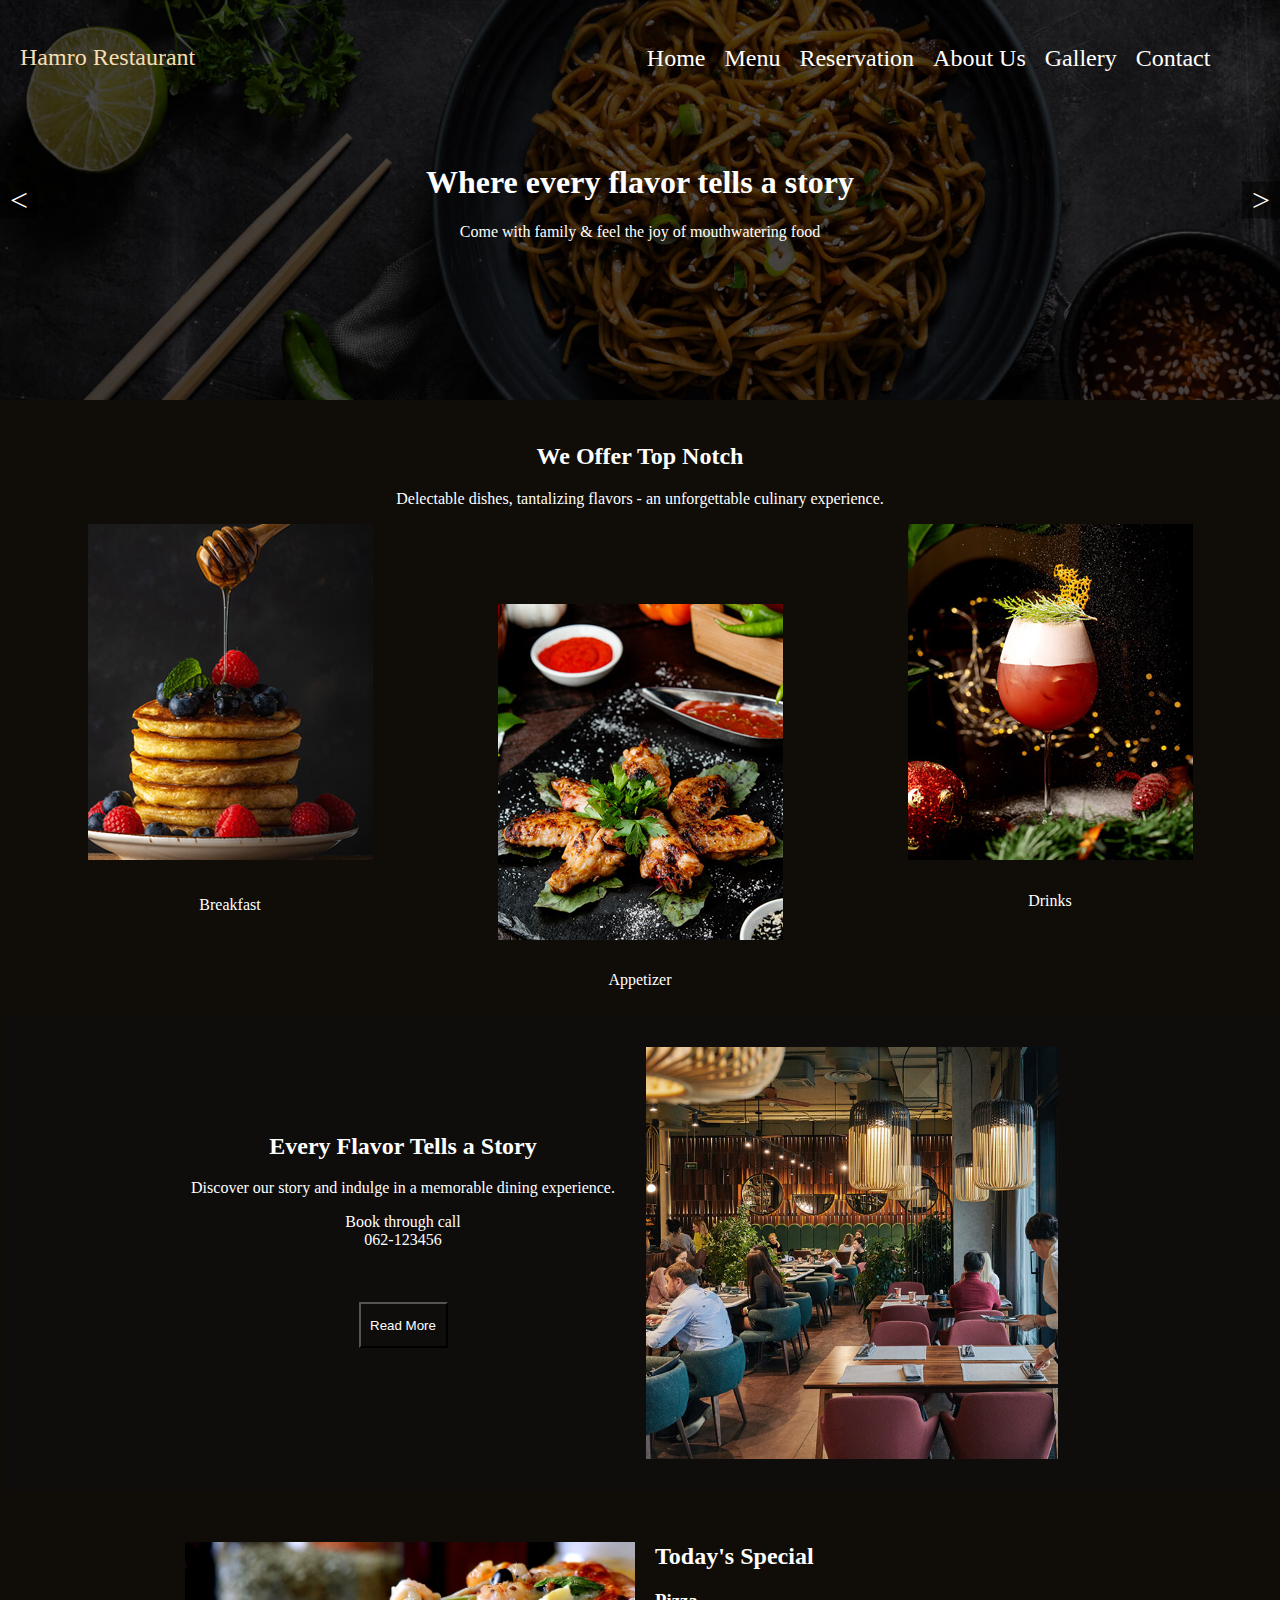
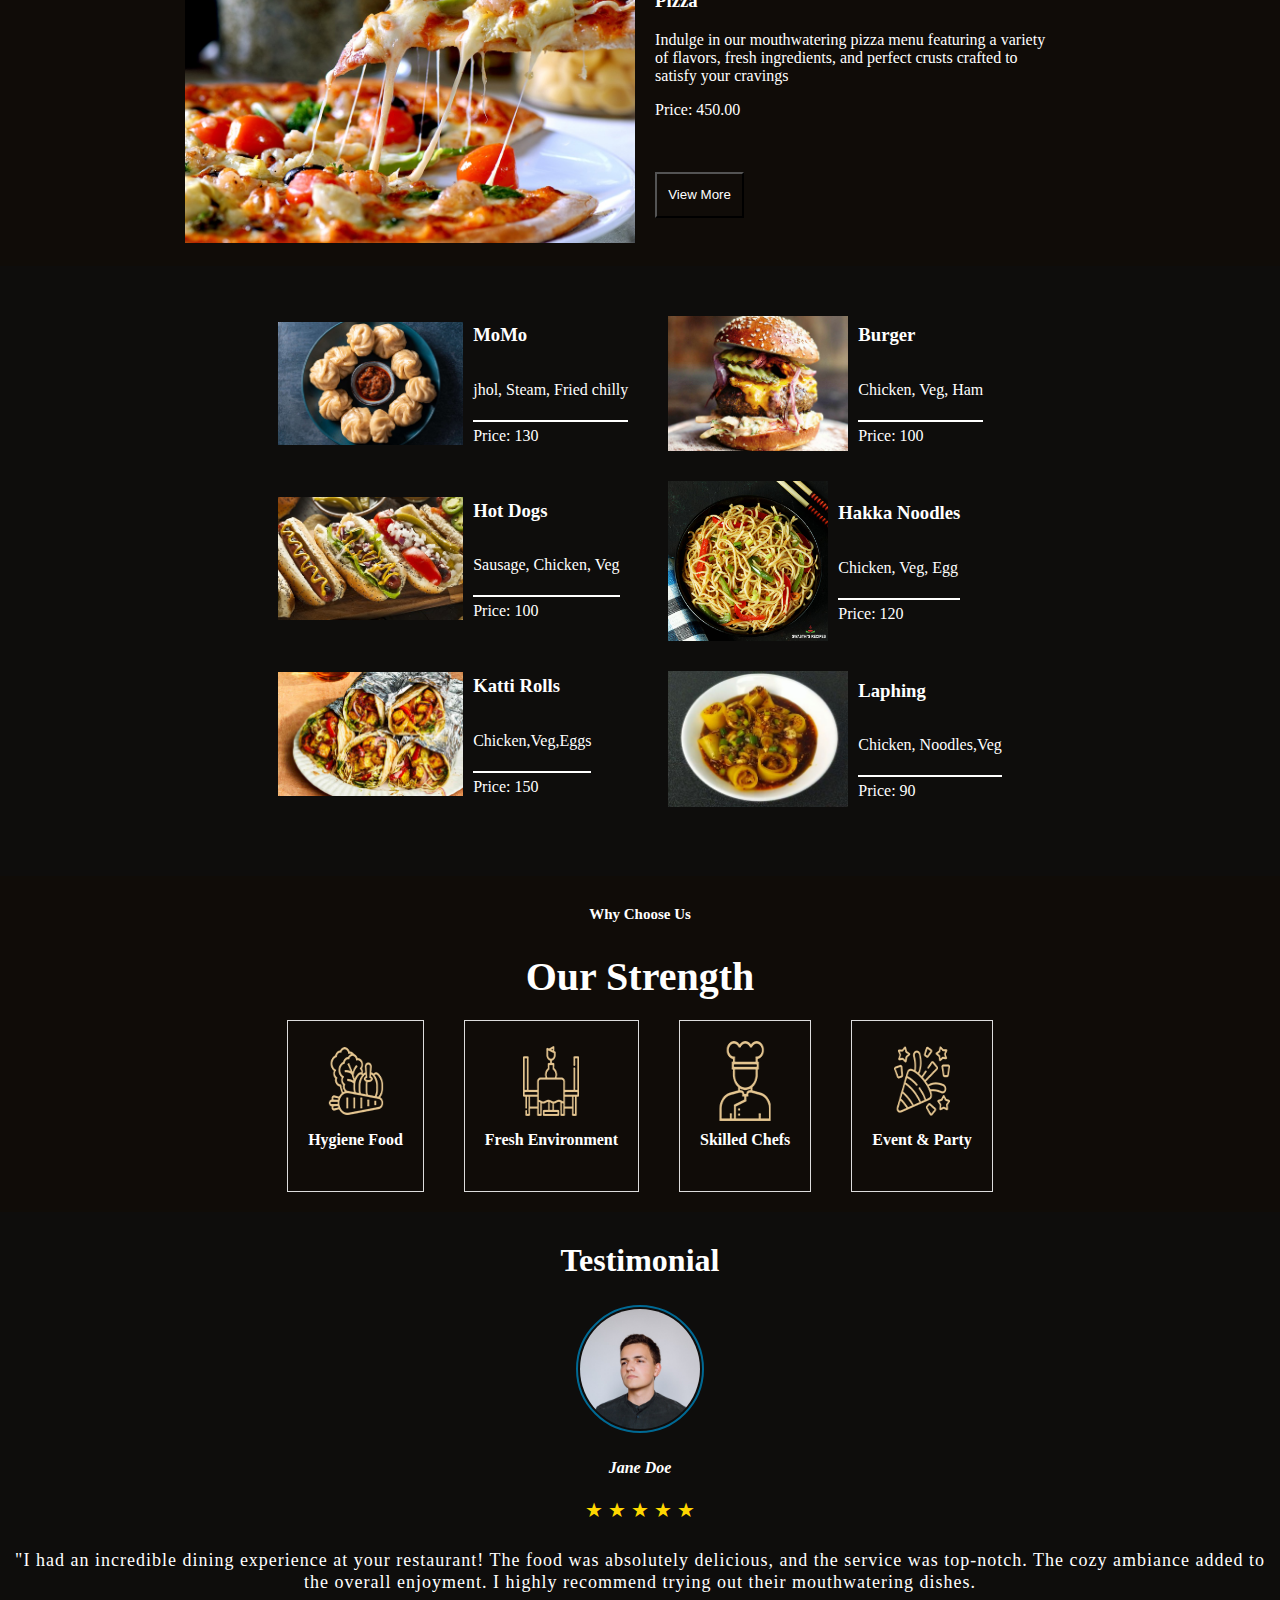
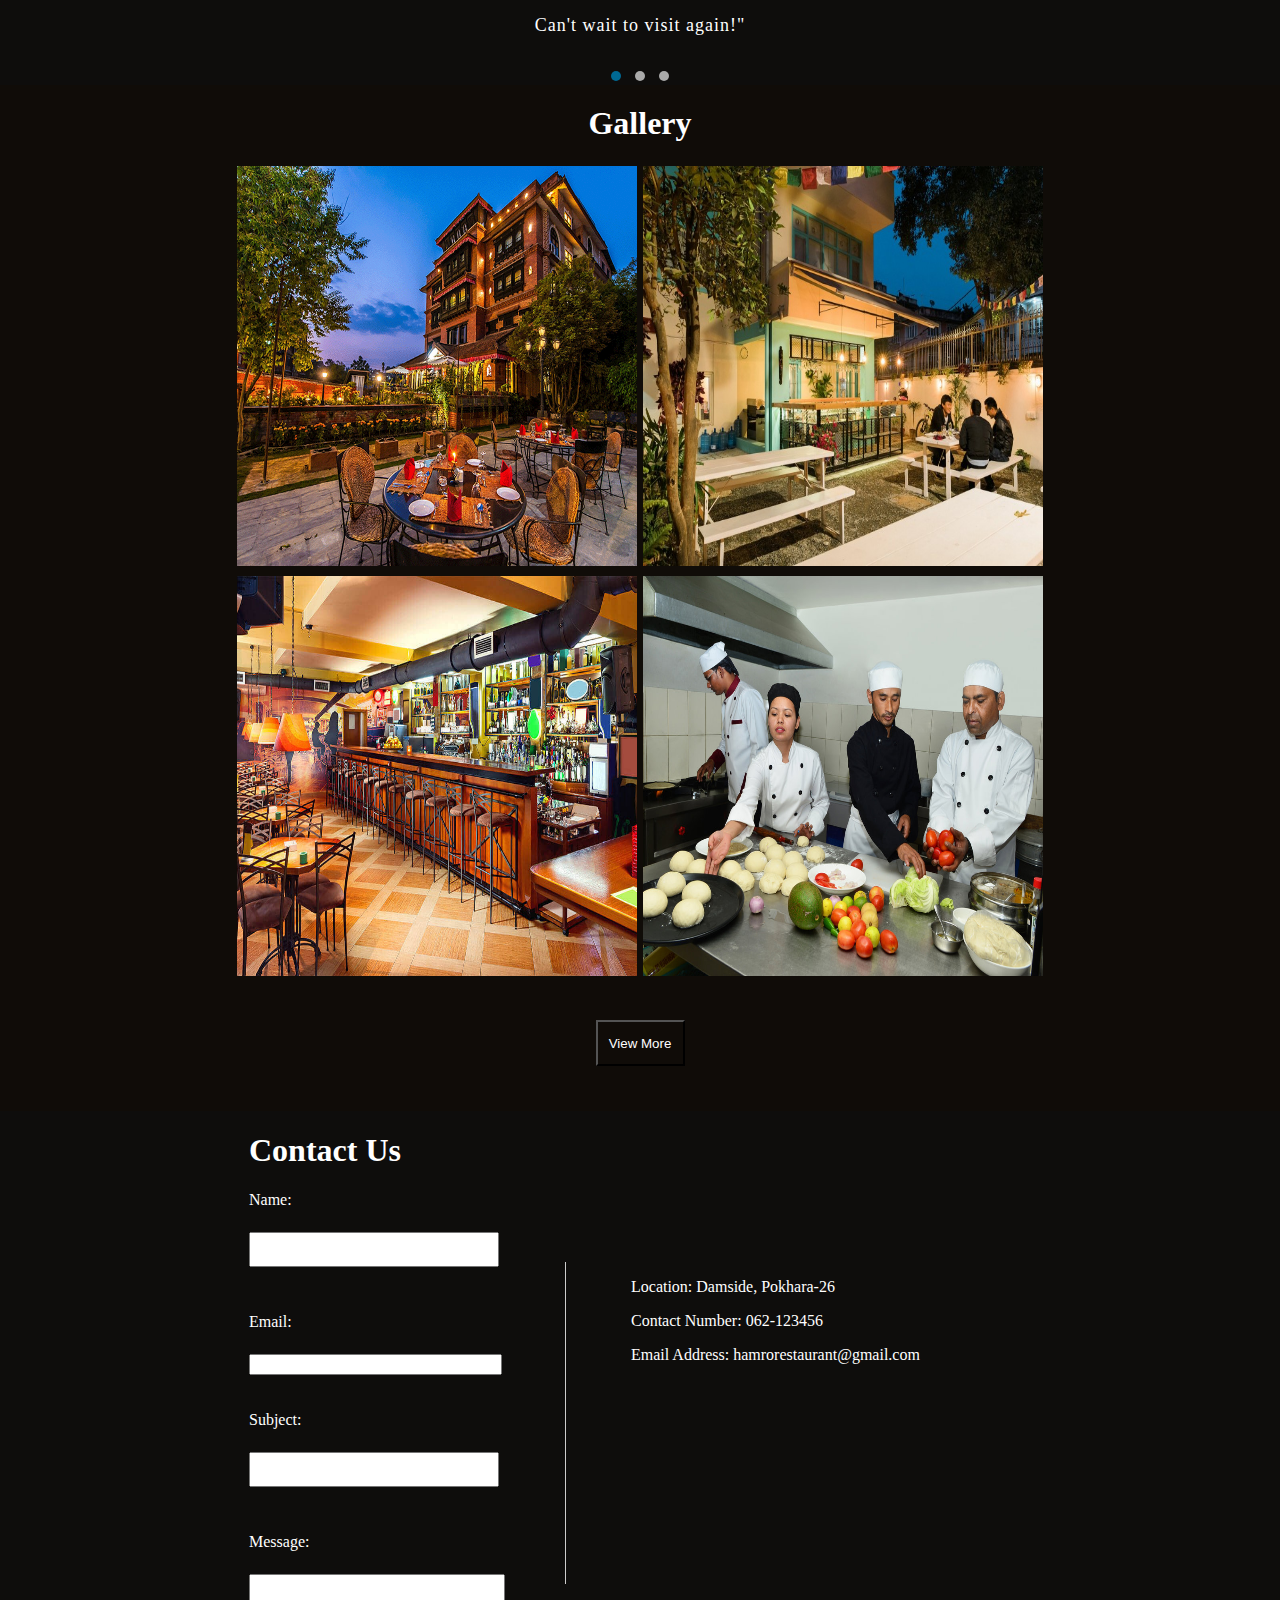
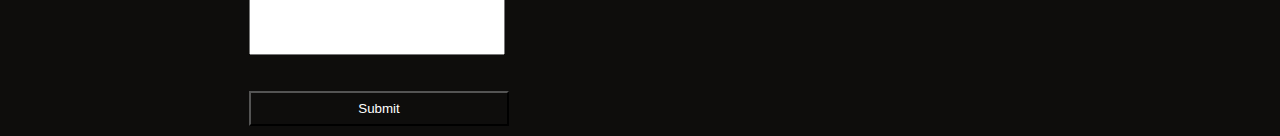
<file: index.html>
<!DOCTYPE html>
<html lang="en">

<head>
  <meta charset="UTF-8">
  <meta name="viewport" content="width=device-width, initial-scale=1.0">
  <title>Document</title>
  <script src="https://code.jquery.com/jquery-3.6.0.min.js"></script>
  <link rel="stylesheet" href="style.css">
</head>

<body>
  <div class="slideshow-container">
    <header id="menu-bar">
      <div>
        <P class="hotelname">Hamro Restaurant</P>
      </div>
      <nav>
        <ul>
          <li><a>Home</a></li>
          <li><a href="#menu-section">Menu</a></li>
          <li><a href="#" id="reservation">Reservation</a></li>
          <li><a href="#about-section">About Us</a></li>
          <li><a href="#" onclick="scrollToGallery(event)">Gallery</a></li>
          <li><a href="#contact" onclick="return scrollToContact()">Contact</a></li>
        </ul>
      </nav>
    </header>
    <div class="slide active">
      <img class="slide-image" src="photos/hero-slider-1.jpg" alt="Slide 1">
      <div class="slide-content">
        <h1>Where every flavor tells a story</h1>
        <p>Come with family & feel the joy of mouthwatering food</p>
      </div>
    </div>
    <div class="slide">
      <img class="slide-image" src="photos/hero-slider-2.jpg" alt="Slide 2">
      <div class="slide-content">
        <h1>For the love of delicious food</h1>
        <p>Come with family & feel the joy of mouthwatering food</p>
      </div>
    </div>
    <div class="slide">
      <img class="slide-image" src="photos/hero-slider-3.jpg" alt="Slide 3">
      <div class="slide-content">
        <h1>Flavors Inspired by the Seasons</h1>
        <p>Come with family & feel the joy of mouthwatering food</p>
      </div>
    </div>
    <!-- Add more slides as needed -->
    <div class="slide-navigation">
      <div class="arrow prev" onclick="prevSlide()">&lt;</div>
      <div class="arrow next" onclick="nextSlide()">&gt;</div>
    </div>
  </div>
  <section class="services">
    <span class="servchead">
      <h2>We Offer Top Notch</h2>
      <p>Delectable dishes, tantalizing flavors - an unforgettable culinary experience.</p>

    </span>

    <div class="service-items">
      <div class="service-item">
        <img class="service1" src="photos/service-1.jpg" alt="">
        <p>Breakfast</p>
      </div>
      <div class="service-item">
        <img class="service2" src="photos/service-2.jpg" alt="">
        <p class="si">Appetizer</p>
      </div>
      <div class="service-item">
        <img class="service3" src="photos/service-3.jpg" alt="">
        <p class="di">Drinks</p>
      </div>
    </div>
  </section>
  <section id="about-section" class="about">
    <div class="about-content">
      <h2 id="abouth">Every Flavor Tells a Story</h2>
      <p id="aboutp">Discover our story and indulge in a memorable dining experience.</p>
      <p id="book">Book through call<br>062-123456</p>
      <button id="btn-read-more">Read More</button>

    </div>
    <img id="banner" src="photos/about-banner.jpg" alt="">
  </section>
  <section class="special" id="menu-section">
    <div class="special-container">
      <img id="specialb" src="photos/pizza-5179939_960_720.jpg" alt="" width="500">
      <div class="todayspecial">
        <h2 id="specialh">Today's Special</h2>
        <h3 id="menut">Pizza</h3>
        <p>Indulge in our mouthwatering pizza menu featuring a variety<br> of flavors, fresh ingredients, and perfect
          crusts crafted to <br> satisfy your cravings</p>
        <p id="price">Price: 450.00</p>
        <button id="btnmenus">View More</button>
      </div>
    </div>
  </section>
  <div class="Menulist">
    <div class="column">
      <div class="menuli">
        <img src="photos/steamed-momos-1.jpg" alt="dsd" width="185px">
        <div class="content">
          <h3>MoMo</h3>
          <p>jhol, Steam, Fried chilly</p>
          <p class="price">Price: 130</p>
        </div>
      </div>
      <div class="menuli">
        <img src="photos/Hot-dogs1.jpg" alt="dsd" width="185px">
        <div class="content">
          <h3>Hot Dogs</h3>
          <p>Sausage, Chicken, Veg</p>
          <p class="price">Price: 100</p>
        </div>
      </div>
      <div class="menuli">
        <img src="photos/kattiroll.jpg" alt="dsd" width="185px">
        <div class="content">
          <h3>Katti Rolls</h3>
          <p>Chicken,Veg,Eggs</p>
          <p class="price">Price: 150</p>
        </div>
      </div>
    </div>
    <div class="column">
      <div class="menuli">
        <img src="photos/burger.jpg" alt="dsd" width="180px">
        <div class="content">
          <h3>Burger</h3>
          <p>Chicken, Veg, Ham</p>
          <p class="price">Price: 100</p>
        </div>
      </div>
      <div class="menuli">
        <img src="photos/hakka-noodles-recipe.jpg" alt="dsd" width="160px">
        <div class="content">
          <h3>Hakka Noodles</h3>
          <p>Chicken, Veg, Egg</p>
          <p class="price">Price: 120</p>
        </div>
      </div>
      <div class="menuli">
        <img src="photos/laphing.jpg" alt="dsd" width="180px">
        <div class="content">
          <h3>Laphing </h3>
          <p>Chicken, Noodles,Veg</p>
          <p class="price">Price: 90</p>
        </div>
      </div>
    </div>
  </div>
  <div class="ourstrength">
    <p class="why-choose">Why Choose Us</p>
    <h1 class="our-strength-heading">Our Strength</h1>
    <div class="section-container">
      <section class="strength-section hygeinefood" onmouseover="rotateIcon(this)" onmouseout="stopRotation(this)">
        <img class="strength-icon" src="photos/features-icon-1.png" alt="Icon">
        <h4 class="strength-title">Hygiene Food</h4>
        <!-- <p class="strength-description">Lorem ipsum dolor sit amet.</p> -->
      </section>
      <section class="strength-section freshenvirnoment" onmouseover="rotateIcon(this)" onmouseout="stopRotation(this)">
        <img class="strength-icon" src="photos/features-icon-2.png" alt="Icon">
        <h4 class="strength-title">Fresh Environment</h4>
        <!-- <p class="strength-description">Lorem ipsum dolor sit amet.</p> -->
      </section>
      <section class="strength-section skilledchef" onmouseover="rotateIcon(this)" onmouseout="stopRotation(this)">
        <img class="strength-icon" src="photos/features-icon-3.png" alt="Icon">
        <h4 class="strength-title">Skilled Chefs</h4>
        <!-- <p class="strength-description">Lorem ipsum dolor sit amet.</p> -->
      </section>
      <section class="strength-section event-party" onmouseover="rotateIcon(this)" onmouseout="stopRotation(this)">
        <img class="strength-icon" src="photos/features-icon-4.png" alt="Icon">
        <h4 class="strength-title">Event & Party</h4>
        <!-- <p class="strength-description">Lorem ipsum dolor sit amet.</p> -->
      </section>
    </div>
  </div>

  <div class="testimonial-container">
    <h1 class="testh1">Testimonial</h1>
    <div class="testimonial-item active">
      <img src="Gallery/image-1.jpg" alt="Model 1">
      <h4>Jane Doe</h4>
      <div class="stars">
        <span class="star">&#9733;</span>
        <span class="star">&#9733;</span>
        <span class="star">&#9733;</span>
        <span class="star">&#9733;</span>
        <span class="star">&#9733;</span>
      </div>

      <p>"I had an incredible dining experience at your restaurant! The food was absolutely delicious, and the service
        was top-notch. The cozy ambiance added to the overall enjoyment. I highly recommend trying out their
        mouthwatering dishes.<br><br>Can't wait to visit again!"</p>
    </div>

    <div class="testimonial-item">
      <img src="Gallery/image-2.jpg" alt="Model 2">
      <h4>John Smith</h4>
      <div class="stars">
        <span class="star">&#9733;</span>
        <span class="star">&#9733;</span>
        <span class="star">&#9733;</span>
        <span class="star">&#9733;</span>
        <span class="star">&#9734;</span>
      </div>
      <p>"I celebrated a special occasion at your restaurant, and it was the perfect choice. The elegant atmosphere,
        attentive staff, and exquisite cuisine made the evening truly remarkable. The attention to detail in every dish
        was remarkable, and the flavors were simply outstanding.<br><br>Thank you for creating such a delightful dining
        experience!"</p>
    </div>

    <div class="testimonial-item">
      <img src="Gallery/image-3.jpg" alt="Model 3">
      <h4>Lisa Johnson</h4>
      <div class="stars">
        <span class="star">&#9733;</span>
        <span class="star">&#9733;</span>
        <span class="star">&#9733;</span>
        <span class="star">&#9734;</span>
        <span class="star">&#9734;</span>
      </div>
      <p>"What a hidden gem! Your restaurant exceeded my expectations. The menu selection was fantastic, offering a wide
        variety of flavors. The staff was friendly, accommodating, and provided excellent recommendations.<br><br>Each
        dish was beautifully presented and bursting with flavors. It was a truly memorable culinary experience!"</p>
    </div>

    <!-- Add more testimonial items as needed -->

    <div class="testimonial-indicators">
      <div class="indicator active" onclick="switchTest(0)"></div>
      <div class="indicator" onclick="switchTest(1)"></div>
      <div class="indicator" onclick="switchTest(2)"></div>
      <!-- Add more indicators as needed -->
    </div>
  </div>
  <div id="modal-overlay" class="modal-overlay">
    <div class="modal-content">
      <span class="close-btn" onclick="closeModal()">&times;</span>
      <div class="col-md-6">
        <h2 class="section-title">About Hamro Restaurant</h2>
        <p class="section-description">Welcome to Hamro Restaurant, where culinary delights meet extraordinary
          experiences. We are a modern and vibrant restaurant dedicated to serving you the finest cuisine in an
          exceptional setting.</p>
        <p class="section-description">At Hamro Restaurant, we believe that dining is not just about satisfying your
          hunger; it's about creating unforgettable memories. Our team of talented chefs, dedicated staff, and warm
          hospitality will ensure that every visit is a remarkable culinary journey.</p>
        <p class="section-description">With a passion for innovation and a commitment to using only the freshest,
          locally sourced ingredients, our menu is crafted to tantalize your taste buds. From delectable appetizers to
          mouthwatering main courses and indulgent desserts, every dish is a masterpiece.</p>
        <div class="col-md-6">
          
        </div>
      </div>
    </div>
  </div>



  <div id="myModal" class="modal">
    <div class="modal-header">
      <span class="close">&times;</span>
    </div>
    <div class="modal-bod">
      <div class="menu-container">
        <h2 class="menubar">Menu</h2>
        <div class="menu-item">
          <h2 class="titlehd">APPETIZER</h2>
          <ul class="appetizer">
            <span class="firstone">
              <li>CHICKEN MOMO WITH TOMATO PICKEL - RS. 764</li>
              <li>VEGETABLE MOMO - RS. 690</li>
              <li>CHICKEN SPRING ROLLS - RS. 914</li>
              <li>VEGETABLE SPRING ROLLS - RS. 851</li>
              <li>FISH FINGER WITH TARTER SAUCE - RS. 926</li>
              <li>VEGETABLE PAKODA - RS. 690</li>
            </span>
            <span class="firstsecond">
              <li>PANEER PAKODA - RS. 851</li>
              <li>CHICKEN TIKKA - RS. 926</li>
              <li>CHICKEN CHILLI - RS. 963</li>
              <li>CHILLI PANEER - RS. 851</li>
              <li>FRENCH FRIES - RS. 578</li>
              <li>MASALA PEANUT - RS. 435</li>
            </span>
          </ul>
          <h2 class="titlehd">SOUPS</h2>
          <ul class="appetizer">
            <span class="firstone">
              <li>CREAM OF MUSHROOM SOUP - RS. 615</li>
              <li>CHICKEN NOODLE SOUP - RS. 615</li>
            </span>
            <span class="firstsecond">
              <li>HOT & SOUR SOUP - RS. 615</li>
              <li>MANCHOW SOUP - RS. 615</li>
            </span>
          </ul>
          <h2 class="titlehd">SALADS</h2>
          <ul class="one">
            <li>ORGANIC GARDEN GREEN SALAD - RS. 690</li>
            <li>CAESAR SALAD WITH CHICKEN OR BACON - RS. 802</li>
            <li>MIX GREEN SALAD - RS. 690</li>
          </ul>
          <h2 class="titlehd">NEPALI CUISINE</h2>
          <ul class="two">
            <li>NEPALI THALI SET (VEG/CHICKEN/MUTTON) - RS. 1181</li>
          </ul>
          <h2 class="titlehd">CONTINENTAL CUISINE</h2>
          <ul class="appetizer">
            <span class="firstone">
              <li>PAN FRIED FISH - RS. 1013</li>
              <li>GRILLED LEMON HERB PORK <br> CHOP WITH GARLIC POTATO - RS. 1181</li>
              <li>HERB MARINATED GRILLED <br>CHICKEN - RS. 1013</li>
              <li>PEPPER STEAK - RS. 1150</li>
              <li>PASTA OF YOUR CHOICE - RS. 910</li>
              <li>FISH N CHIPS - RS. 1013</li>
            </span>
            <span class="firstsecond">
              <li>PIZZA OF YOUR CHOICE - RS. 914</li>
              <li>SHANKER CLUB SANDWICH - RS. 963</li>
              <li>CHICKEN BURGER - RS. 914</li>
              <li>QUESADILLA VEG/CHICKEN - RS. 914</li>
              <li>ROAST CHICKEN SANDWICH - RS. 914</li>
              <li>CHEESE AND TOMATO SANDWICH - RS. 851</li>
            </span>
          </ul>
          <h2 class="titlehd">INDIAN CUISINE</h2>
          <ul class="appetizer">
            <span class="firstone">
              <li>CHICKEN BIRYANI WITH CUCUMBER RAITA - RS. 1075</li>
              <li>CHICKEN BUTTER MASALA - RS. 1013</li>
              <li>MUTTON CURRY - RS. 1175</li>
              <li>CHICKEN CURRY - RS. 1013</li>
              <li>ALOO GOBI ADRAKI - RS. 740</li>
              <li>PALAK PANEER - RS. 851</li>
            </span>
            <span class="firstsecond">
              <li>MATER PANEER - RS. 851</li>
              <li>MIX VEGETABLE CURRY - RS. 740</li>
              <li>YELLOW DAL TADKA - RS. 615</li>
              <li>DAL BUKHARA - RS. 615</li>
              <li>NAAN OR ROTI - RS. 317</li>
              <li>STEAM RICE - RS. 317</li>
            </span>
          </ul>
          <h2 class="titlehd">CHINESE CUISINE</h2>
          <ul class="appetizer">
            <span class="firstone">
              <li>VEGETABLE/CHICKEN FRIED RICE - RS. 914</li>
              <li>CHILLY GARLIC NOODLE - RS. 914</li>
              <li>GOBI MANCHURIAN DRY - RS. 851</li>
              <li>VEGETABLE HOT GARLIC SAUCE - RS. 851</li>
            </span>
            <span class="firstsecond">
              <li>FISH WITH RED CURRY SAUCE - RS. 1013</li>
              <li>KUNG PAO CHICKEN - RS. 1013</li>
              <li>ROAST DUCK (CANTONESE STYLE) - RS. 1210</li>
              <li>MAPU TOFU - RS. 850</li>
            </span>
          </ul>
          <h2 class="titlehd">DESSERTS</h2>
          <ul class="appetizer">
            <span class="firstone">
              <li>FRESH CUT FRUIT PLATTER - RS. 590</li>
              <li>ICE CREAM - RS. 590</li>
              <li>CAKE OF THE DAY - RS. 590</li>
            </span>
            <span class="firstsecond">
              <li>WALNUT BROWNIES - RS. 764</li>
              <li>BAKED YOGHURT - RS. 590</li>
              <li>CRÈME BRULEE - RS. 615</li>
            </span>
          </ul>
        </div>
      </div>
    </div>
  </div>
  </div>
  <div  id="gallery-section" class="gallery">
    <h1 class="galleryheader">Gallery</h1>
    <div class="gallery-row">
      <section class="gallery1">
        <img class="photos1" src="Gallery/Hotel-Heritage-Bhaktapur-courtyard.png" alt="">
      </section>
      <section class="gallery2">
        <img class="photos2" src="Gallery/1660040242.sidetrackimagehostel.jpg" alt="">
      </section>
    </div>
    <div class="gallery-row">
      <section class="gallery3">
        <img class="photos3" src="Gallery/Bar-Inventory_Main.jpg" alt="">
      </section>
      <section class="gallery4">
        <img class="photos4" src="Gallery/Cover+image2.jpg" alt="">
      </section>
    </div>
    <input type="button" class="gallerybtn" value="View More">
  </div>

  <div id="myModal2" class="modal12">
    <div class="modal-conten">
      <span id="closes" class="close">&times;</span> <!-- Close button -->
      <div class="gallersec2">

        <h1 class="galleryheader2">Gallery</h1>
        <div class="gallery-rw2">
          <section class="gallery17">
            <img class="photos17" src="Gallery/gallery 1.jpg" alt="">
          </section>
          <section class="gallery18">
            <img class="photos18" src="Gallery/gallery 2.jpg" alt="">
          </section>
        </div>
        <div class="gallery-rw2">
          <section class="gallery19">
            <img class="photos19" src="Gallery/gallery4.jpg" alt="">
          </section>
          <section class="gallery20">
            <img class="photos20" src="Gallery/gallery5.jpg" alt="">
          </section>
        </div>
        <div class="gallery-rw2">
          <section class="gallery21">
            <img class="photos21" src="Gallery/gallery6.jpg" alt="">
          </section>
          <section class="gallery22">
            <img class="photos22" src="photos/pizza-5179939_960_720.jpg" alt="">
          </section>
        </div>
        <div class="gallery-rw2">
          <section class="gallery23">
            <img class="photos23" src="Gallery/image-2.jpg" alt="">
          </section>
          <section class="gallery24">
            <img class="photos24" src="Gallery/image-3.jpg" alt="">
          </section>
        </div>
        <div class="gallery-rw2">
          <section class="gallery25">
            <img class="photos25" src="Gallery/images.jpg" alt="">
          </section>
          <section class="gallery26">
            <img class="photos26" src="Gallery/images.jpg" alt="">
          </section>
        </div>
        <div class="gallery-rw2">
          <section class="gallery27">
            <img class="photos27" src="Gallery/Hotel-Heritage-Bhaktapur-courtyard.png" alt="">
          </section>
          <section class="gallery28">
            <img class="photos28" src="photos/burger.jpg" alt="">
          </section>
        </div>
      </div>
    </div>
  </div>

  <div id="contact" class="form-container">
    <div class="contact-container">
      <div class="contactform">
        <h1 class="xh">Contact Us</h1>
        <form class="formcu" onsubmit="return showPrompt()">
          <label for="name">Name:</label><br>
          <input type="text" id="name" name="name" onkeypress="return blockNumericInput(event)" style="width: 250px;"
            required><br><br>
          <label for="email">Email:</label><br>
          <input type="email" id="email" name="email" style="width: 245px;" required><br><br>
          <label for="subject">Subject:</label><br>
          <input type="text" id="subject" name="subject" onkeypress="return blockNumericInput(event)"
            style="width: 250px;" required><br><br>
          <label for="message">Message:</label><br>
          <textarea id="message" name="message" rows="5" cols="30" style="width: 250px;" required></textarea><br><br>
          <input class="btnsubmit" type="submit" value="Submit" style="width: 260px;">
        </form>
      </div>
      <div class="contact-info">
        <p>Location: Damside, Pokhara-26</p>
        <p>Contact Number: 062-123456</p>
        <p>Email Address: hamrorestaurant@gmail.com</p>
        <iframe src="https://www.google.com/maps/embed?pb=!1m17!1m12!1m3!1d7032.114459592055!2d83.95830202346953!3d28.20557377878067!2m3!1f0!2f0!3f0!3m2!1i1024!2i768!4f13.1!3m2!1m1!2zMjjCsDEyJzIxLjgiTiA4M8KwNTcnNDAuNCJF!5e0!3m2!1sen!2snp!4v1689471481144!5m2!1sen!2snp" width="600" height="450" style="border:0;" allowfullscreen="" loading="lazy" referrerpolicy="no-referrer-when-downgrade"></iframe>
      </div>
    </div>
  </div>

  <div id="reservationModal" class="modal">
    <div class="modal-content">
      <span class="closen">&times;</span>
      <h2>Reservation Form</h2>
      <form id="reservationForm">
        <label for="name">Name:</label>
        <input type="text" id="name" required>
        <label for="phoneNumber">Phone Number:</label>
        <input type="tel" id="phoneNumber" required>
        <label for="reservationDate">Reservation Date:</label>
        <input type="date" id="reservationDate" required>
        <label for="reservationTime">Reservation Time:</label>
        <input type="time" id="reservationTime" required>
        <button type="submit">Submit</button>
      </form>
    </div>
  </div>

  <script src="script.js"></script>
</body>

</html>
</file>
<file: style.css>
body {
  margin: 0;
}

/* Header */
header {
  display: flex;
  justify-content: space-between;
  align-items: center;
  padding: 20px;
  background-color: #f8f8f8;
}
#btnmenus{
  height: 46px;
width: 89px;
background-color: transparent;
color: white;
margin-top: 37px;
margin-bottom: 45px;
}
#menu-bar{
  

}
a:hover{
  color: red;
  
}

a {
  color: white;
  font-size: 24px;
  text-decoration: none;
}

nav ul {
  list-style-type: none;
  margin: 0;
  padding: 0;
}

nav ul li {
  display: inline;
  margin-left: 15px;
}

/* Slide */
.slideshow-container {
  position: relative;
  width: 100%;
  height: 400px;
  overflow: hidden;
}


.slideshow-container header {
  position: absolute;
  top: 0;
  left: 0;
  width: 93%;
  padding: 20px;
  color: white;
  display: flex;
  justify-content: space-between;
  align-items: center;
  z-index: 2;
  background-color: transparent; /* Adjust the background color and transparency as needed */
}

.slideshow-container header img {
  height: 40px; /* Adjust the height of the logo as needed */
}

.slide {
  position: absolute;
  top: 0;
  left: 0;
  width: 100%;
  height: 100%;
  opacity: 0;
  transition: opacity 1s ease-in-out;
}

.slide.active {
  opacity: 1;
}

.slide-image {
  width: 100%;
  height: 100%;
  object-fit: cover;
}

.slide-content {
  position: absolute;
  top: 50%;
  left: 50%;
  transform: translate(-50%, -50%);
  text-align: center;
  color: #fff;
}

/* Slide Navigation */
.slide-navigation {
  position: absolute;
  top: 50%;
  transform: translateY(-50%);
  display: flex;
  justify-content: space-between;
  width: 100%;
  z-index: 1;
}

.slide-navigation .arrow {
  font-size: 32px;
  color: #fff;
  cursor: pointer;
  padding: 0 10px;
  background-color: rgba(0, 0, 0, 0.5);
  transition: background-color 0.3s ease;
}

.slide-navigation .arrow:hover {
  background-color: rgba(0, 0, 0, 0.8);
}

.services{
   background-color:rgb(16, 12, 8);
   height:  570px;
}
.shape2{
    float: right;
    background-color: black;
}
p{
    color: white;
}
h2{
   
    color: white;
}
.services {
    background-color:  rgb(16, 12, 8); /* Set desired background color */
    text-align: center;
    padding: 20px;
  }
  .heading {
    margin-bottom: 20px;
  }
  .service-items {
    display: flex;
    justify-content: center;
    gap: 125px;
  }
  
  .service-item {
    display: flex;
    flex-direction: column;
    align-items: center;
  }
 .si{
  padding-top: 15px;
 }
 .di{
  padding-top: 16px;
 }
  .service1 {
    grid-column: 1;
    margin-bottom: 20px; /* Adjust the margin as needed */
    width: 285;
    height: 336;
  }
  
  .service2 {
    padding-top: 80px;
    grid-column: 2;
    width: 285;
    height: 336;
  }
  
  .service3 {
    grid-column: 3;
    width: 285;
    height: 336;
  }
  .viewmenu{
    width: fit-content ;
    background-color: transparent;
    color: white;

  }
  .center-button {
    margin-top: 20px;
  }
  .about {
    display: flex;
    align-items: center;
    justify-content: center;
    background-color: hsla(30, 8%, 5%, 1);
  }
  
  .about-content {
    display: flex;
    flex-direction: column;
    align-items: center;
    text-align: center;

  }
  
  #aboutp, #book {
    margin-top: 0px;
  }
  
  #btnreadmore {
    width: fit-content ;
    background-color: transparent;
    color: white;
    margin-top: 20px;
  }
  
  #banner {
    width: 412px;
    height: auto;

    margin: 31px;
  }
 
  .special {
    display: flex;
    align-items: center;
    background-color: rgb(16, 12, 8);
  }
  
  .special-container {
    display: flex;
    align-items: center;
    justify-content: center;
    background-color: rgb(16, 12, 8);
    padding-left: 182px;
    margin-top: 30px;
  }
  
  #specialb {
    max-width: calc(50% - 10px);
    object-fit: cover;
  }
  
  .todayspecial {
    flex: 1;
    text-align: left;
    padding-left: 20px;
    margin-right: 10px;
  }
  .Menulist {
    display: flex;
    justify-content: center;
    background-color: hsla(30, 8%, 5%, 1);
    color: white;
    padding: 40px;
  }
  
  .column {
    display: flex;
    flex-direction: column;
    margin: 0 20px;
  }
  
  .menuli {
    display: flex;
    align-items: center;
    margin-bottom: 20px;
  }
  
  .menuli img {
    margin-right: 10px;
  }
  
  .content {
    display: flex;
    flex-direction: column;
  }
  
  .price {
    margin-top: 5px;
    border-top: 2px solid white;
    padding-top: 5px;
  }
  
  
  #menut {
    color: white;
  }

  
  
  #message {
    width: 250px;
    resize: none;
  }
  
  input[type="text"],
  input[type="email"],
  textarea {
    width: 250px;
    
  }
  
  .btnsubmit {
    background-color: transparent;
    color: white;
    width: 260px;
    height: 35px;
  }
  
  .form-container {
    display: flex;
    justify-content: center;
    align-items: center;
    background-color:  hsl(30, 7.7%, 5.1%);;
  }
  
  .contact-container {
    display: flex;
    align-items: center;
  }
  
  
  .contactform {
    color: white;
    margin-right: 56px;
    margin-bottom: 10px;
  }
  
  .contact-info {
    border-left: 1px solid #ccc;
    padding-left: 65px;
  }
  
  
  
  .modal {
    display: none;
    position: fixed;
    z-index: 1;
    left: 0;
    top: 0;
    width: 100%;
    height: 100%;
    overflow: auto;
    background-color: rgba(0, 0, 0, 0.4);
  }
  
  .modal-content {
    background-color: rgb(16, 12, 8) ;
    margin: 10% auto;
    padding: 20px;
    border: 1px solid #888;
    width: 36%;
    color: white;
  }
  
  .closen {
    color: #aaa;
    float: right;
    font-size: 28px;
    font-weight: bold;
    cursor: pointer;
   
  }
  
  .close:hover,
  .close:focus {
    color: black;
    text-decoration: none;
    cursor: pointer;
  }
  
  form {
    display: flex;
    flex-direction: column;
  }
  
  form label {
    display: flex;
    flex-direction: row;
    align-items: center;
    margin-bottom: 5px;
    color:white;
  }
  
  form label span {
    margin-right: 10px;
  }
  
  form input[type="text"],
  form input[type="tel"],
  form input[type="date"],
  form input[type="time"] {
    flex: 1;
    padding: 8px;
    margin-bottom: 10px;
    box-sizing: border-box;
    width: 80%; /* Adjust the width as desired */
  }
  
  form button[type="submit"] {
    background-color: transparent;
    color: white;
    border: solid;
    cursor: pointer;
    width:  323px;;
    height: 37px;
  }
  
  #reservation-form {
    display: none;
  }

  .testimonial-container {
    width: 100%;
    margin: 0 auto;
    text-align: center;
  }
  
  .testimonial-item {
    display: none;
  }
  
  .testimonial-item.active {
    display: block;
  }
  
  .testimonial-item img {
    width: 120px;
    height: 120px;
    border-radius: 50%;
    object-fit: cover;
    margin-bottom: 5px;
    outline: 2px solid #006994;
    outline-offset: 2px;
  }
  
  
  .testimonial-item h3 {
    font-size: 30px;
    font-style: italic;
    padding: 7px;
    color: white;
  }
  
  .testimonial-item h4 {
    font-style: italic;
    color: white;
  }
  
  .testimonial-item p {
    font-size: 18px;
    letter-spacing: 1px;
    line-height: 1.2;
    padding: 10px;
  }
  
  .testimonial-indicators {
    margin-top: 20px;
  }
  
  .indicator {
    width: 10px;
    height: 10px;
    margin: 0 5px;
    background-color: #aaa;
    border-radius: 50%;
    display: inline-block;
    cursor: pointer;
  }
  .testimonial-item .stars {
    display: flex;
    justify-content: center;
    margin-bottom: 10px;
  }
  
  .testimonial-item .star {
    font-size: 20px;
    color: gold;
  }
  
  .testimonial-item .star:not(:last-child) {
    margin-right: 5px;
  }
  .testimonial-container {
    background-color: hsla(30, 8%, 5%, 1) /* Replace with your desired color */
  }
  
  
  .indicator.active {
    background-color: #006994;
  }
  .testh1{
    margin: 0px;
    padding: 30px;
    color: white;
  }
  .ourstrength {
    text-align: center;
    background-color: rgb(16, 12, 8);
  }
  
  .why-choose {
    font-size: 15px;
    font-weight: bold;
    margin: 0px;
    padding: 30px;
  }
  
  .our-strength-heading {
    font-size: 40px;
    margin: 0px;
    color: white;
  }
  
  .section-container {
    display: flex;
    justify-content: center;
  }
  
  .strength-section {
    display: flex;
    flex-direction: column;
    align-items: center;
    margin: 20px;
    padding: 20px;
    border: 1px solid #ddd;
  }
  
  .strength-icon {
    width: 80px;
    height: 80px;
  }
  
  .strength-title {
    margin-top: 10px;
    color: white;
  }
  .strength-icon {
    width: 80px;
    height: 80px;
    transition: transform 0.3s ease-in-out;
  }

  .strength-icon.rotate {
    animation: rotation 2s linear infinite;
  }

  @keyframes rotation {
    0% {
      transform: rotate(0deg);
    }
    100% {
      transform: rotate(180deg);
    }
  }
  
  .strength-description {
    margin-top: 10px;
    color: white;
  }
  iframe{
    width: 400px;
height: 200px;
  }
  
  /* Button Styles */
#btn-read-more {
  height: 46px;
width: 89px;
background-color: transparent;
color: white;
margin-top: 37px;
margin-bottom: 45px;
  cursor: pointer;
}

/* Modal Overlay Styles */
.modal-overlay {
  display: none;
  position: fixed;
  top: 0;
  left: 0;
  width: 100%;
  height: 100%;
  background-color: rgba(0, 0, 0, 0.6);
  z-index: 9999;
}

/* Modal Content Styles */
.modal-content {
  background-color: hsla(30, 8%, 5%, 1);
  width: 400px;
  max-width: 90%;
  margin: 100px auto;
  padding: 20px;
  border-radius: 5px;
  box-shadow: 0 0 10px rgba(0, 0, 0, 0.3);
  position: relative;
}

.close-btn {
  position: absolute;
  top: 10px;
  right: 10px;
  font-size: 24px;
  color: #aaa;
  cursor: pointer;
}
.menu-container {
  max-width: 600px;
  margin: 0 auto;
  margin-top: 83px;
  padding: 20px;
  background-color: hsla(30, 8%, 5%, 1);
  border-radius: 5px;
  box-shadow: 0 2px 5px rgba(0, 0, 0, 0.1);
}

.menubar {
  text-align: center;
  font-size: 24px;
  color: white;
  margin-bottom: 20px;
}

.titlehd {
  font-size: 18px;
  color: white;
  margin-top: 30px;
  margin-bottom: 10px;
}

.appetizer,
.one,
.two {
  list-style-type: none;
  padding: 0;
  margin: 0;
}

.appetizer .firstone,
.appetizer .firstsecond {
  display: flex;
  flex-wrap: wrap;
  justify-content: space-between;
}

.appetizer li {
  width: 48%;
  margin-bottom: 10px;
  color: white;
}

.one li,
.two li {
  margin-bottom: 10px;
}

/* Additional Styles for Improved Readability */
ul {
  line-height: 1.5;
}

li {
  font-size: 14px;
  color: white;
}

/* Optional Styling for Visual Enhancements */
body {
  font-family: 'Times New Roman';
  background-color: rgb(16, 12, 8);
  margin: 0;
  
}

.modal {
  display: none;
  position: fixed;
  z-index: 999;
  left: 0;
  top: 0;
  width: 100%;
  height: 100%;
  overflow: auto;
  background-color: rgba(0, 0, 0, 0.8);
}

.modal-content {
  max-width: 600px;
  margin: 100px auto;
  padding: 20px;
  background-color: hsla(30, 8%, 5%, 1);
  border-radius: 5px;
  box-shadow: 0 2px 5px rgba(0, 0, 0, 0.1);
}

.close {
  color: white;
  position: absolute;
   top: 95px;;
right: 376px;
  font-size: 28px;
  font-weight: bold;
  cursor: pointer;
  z-index: 30;
}

.close:hover {
  color: #bbb;
}

.back-link {
  display: block;
  margin-bottom: 20px;
  color: white;
  text-decoration: none;
  font-weight: bold;
}
.gallery {
  text-align: center;
}

.galleryheader {
  margin-top: 20px;
  color: white;
}

.gallery-row {
  display: flex;
  justify-content: center;
}

section {
  margin: 3px;
}

.photos1,
.photos2,
.photos3,
.photos4 {
  width: 400px;
  height: 400px;
}

.gallerybtn {
  height: 46px;
  width: 89px;
  background-color: transparent;
  color: white;
  margin-top: 37px;
  margin-bottom: 45px;
  
}
.gallersec {
  text-align: center;
}
.modal12 {
  display: none;
  position: fixed;
  z-index: 1;
  left: 0;
  top: 0;
  width: 100%;
  height: 100%;
  overflow: auto;
  background-color: rgb(0, 0, 0);
  background-color: rgba(0, 0, 0, 0.9);
}

.modal-conten {
  margin: 10% auto;
  padding: 20px;
  width: 80%;
  max-width: 800px;
  background-color: rgb(16, 12, 8);
}

.gallersec2 {
  text-align: center;
}

.galleryheader2 {
  margin-top: 0;
  color: white;
}

.gallery-rw2 {
  display: flex;
  justify-content: center;
}

.gallery-rw2 section {
  flex: 1;
}

.modal-conten img {
  width: 400px;
  display: block;
  margin: 0 auto;
}

#closes {
  position: absolute;
  top: 141px;
right: 269px;
  font-size: 24px;
  font-weight: bold;
  cursor: pointer;
}

.close:hover {
  color: red;
}


@media only screen and (max-width: 600px) {
  body {
    font-size: 10px;
  }

  header {
    padding: 10px;
  }

  #btnmenus {
    margin-top: 20px;
    margin-bottom: 30px;
  }

  nav ul li {
    margin-left: 10px;
  }

  .slideshow-container header {
    padding: 10px;
  }

  .slide-content {
    top: 40%;
    padding-top: 20%;
  }

  .service-items {
    flex-direction: column;
    gap: 1px;
  }

  .service-item {
    width: 100%;
  }

  .service1,
  .service2,
  .service3 {
   width: 31%;
    height: auto;
    margin: 0px;
padding: 0px;
  }

  .about-content {
    padding: 20px;
  }

  #banner {
    width: 100%;
    margin: 10px;
  }

  .special-container {
    padding-left: 0;
    margin-top: 20px;
    
  }

  .todayspecial {
    padding-left: 0;
    margin-right: 0;
    
  }
  .specialb{
    width: 200px;
  }

  .special-container {
     display: block;
    align-items: center;
    padding: 20px;
  }

  .Menulist {
    padding: 1px;
    display: block;
  }

  .menuli {
    display: block;
    
    margin-bottom: 15px;
  }

  .menuli img {
    margin-right: 0;
    margin-bottom: 5px;
  }

  .price {
    margin-top: 5px;
    border-top: none;
    padding-top: 0;
  }

  .form-container {
    padding: 20px;
  }

  .form-container form label {
    flex-direction: column;
    align-items: flex-start;
    margin-bottom: 10px;
  }

  form input[type="text"],
  form input[type="email"],
  textarea {
    width: 100%;
  }

  .contact-container {
    flex-direction: column;
  }

  .contact-info {
    border-left: none;
    padding-left: 0;
    margin-top: 20px;
  }

  .testimonial-item img {
    width: 80px;
    height: 80px;
    margin-bottom: 5px;
    outline: none;
    outline-offset: none;
  }

  .testimonial-item h3 {
    font-size: 24px;
    padding: 5px;
  }

  .testimonial-item h4 {
    font-size: 16px;
  }

  .testimonial-item p {
    font-size: 14px;
    padding: 5px;
  }

  .testimonial-indicators {
    margin-top: 10px;
  }

  .ourstrength {
    padding: 20px;
  }

  .our-strength-heading {
    font-size: 30px;
  }

  .section-container {
    flex-direction: column;
  }

  .strength-section {
    margin: 10px;
    padding: 10px;
  }

  .strength-icon {
    width: 60px;
    height: 60px;
  }

  .strength-title {
    margin-top: 5px;
    font-size: 14px;
  }

  .strength-description {
    margin-top: 5px;
    font-size: 12px;
  }

  iframe {
    width: 100%;
    height: auto;
  }

  .modal-content {
    width: 90%;
    max-width: 400px;
    margin: 50px auto;
    padding: 10px;
  }

  .galleryheader {
    margin-top: 10px;
  }

  .gallery-row {
    flex-direction: column;
  }
  

  .photos1,
  .photos2,
  .photos3,
  .photos4 {
    max-width: 100%;
    height: auto;
  }

  .gallerybtn {
    margin-top: 20px;
    margin-bottom: 30px;
  }

  .gallerysec {
    padding: 10px;
  }

  .gallery-rw2 {
    flex-direction: column;
  }

  .modal-conten {
    margin: 10% auto;
    padding: 10px;
    width: 80%;
    max-width: 400px;
  }

  #closes {
    top: 91px;
    right: 179px;
    font-size: 20px;
  }
  
}
.hotelname{
  color: wheat;
  font-size:large ;
  font-size: 24px;
}
</file>
